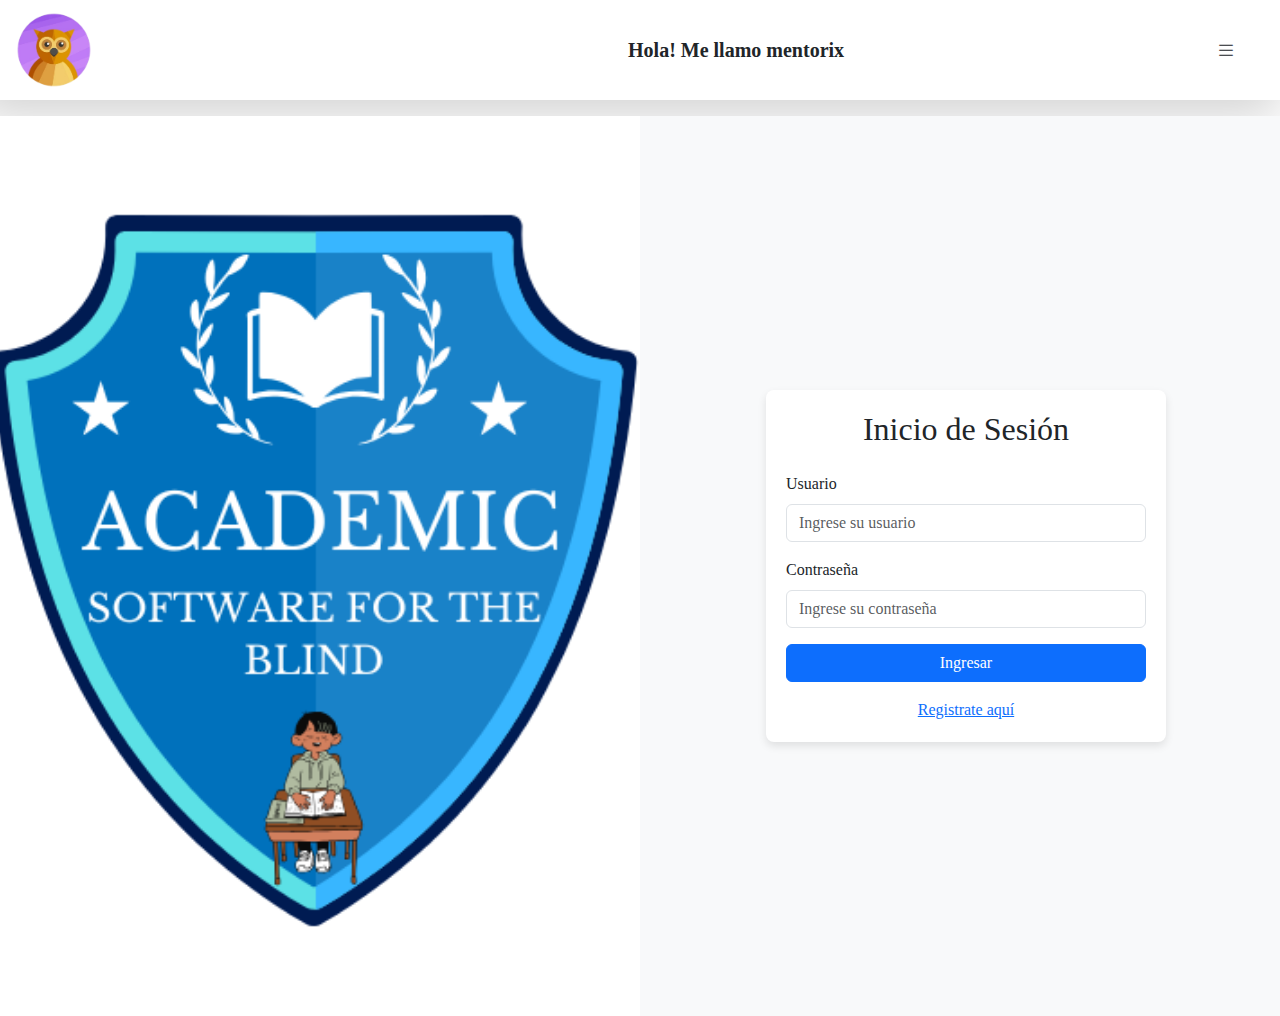
<file: index.html>
<!DOCTYPE html>
<html lang="en">
<head>
    <meta charset="UTF-8">
    <meta name="viewport" content="width=device-width, initial-scale=1.0">
    <link href="https://cdn.jsdelivr.net/npm/bootstrap@5.3.3/dist/css/bootstrap.min.css" rel="stylesheet" integrity="sha384-QWTKZyjpPEjISv5WaRU9OFeRpok6YctnYmDr5pNlyT2bRjXh0JMhjY6hW+ALEwIH" crossorigin="anonymous">
    <link rel="stylesheet" href="https://cdn.jsdelivr.net/npm/bootstrap-icons@1.11.3/font/bootstrap-icons.min.css">
    <link rel="stylesheet" href="src/css/index.css">
    <link href="src/css/general.css" rel="stylesheet" />
    <title>Inicio Sesión</title>
</head>
<body>
    <div class="container-fluid p-0 m-0">
        <div class="row">
            <!--Inicio Nav-->
            <nav class="row shadow-lg p-0">
                <div class="col-11 col-xs-11 col-sm-11 col-md-11 col-lg-11 col-xl-11 col-xxl-3 d-flex flex-row align-items-center justify-content-between">
                    <div class="ms-3 col-3">
                        <img src="src/img/mentorix.webp" height="100"/>
                    </div>
                    <div class="col-9 text-center">
                        <label class="fw-bold fs-5">Hola! Me llamo mentorix</label>
                    </div>
                </div>
                <div class="col-3 offset-6 nav__contenedor-menu p-0 d-none d-xs-none d-sm-none d-md-none d-lg-none d-xl-none d-xxl-block">
                    <ul class="list-unstyled d-flex align-items-center justify-content-between h-100">
                        <li class="p-3 h-100 d-flex align-items-center justify-content-center text-center" role="button">
                            <span>Instituciones y sedes</span>
                        </li>
                        <li class="p-3 h-100 d-flex align-items-center justify-content-center text-center" role="button">
                            <span>Servicios</span>
                        </li>
                        <li class="p-3 h-100 d-flex align-items-center justify-content-center text-center" role="button">
                            <span>Acerca de la academia</span>
                        </li>
                    </ul>
                </div>
                <div class="col-1 col-xs-1 col-sm-1 col-md-1 col-lg-1 col-xl-1 d-xs-block d-sm-block d-md-block d-lg-block d-xl-block d-xxl-none">
                    <div class="w-100 h-100 d-flex align-items-center justify-content-center">
                        <span role="button" data-bs-toggle="offcanvas" data-bs-target="#offcanvasRight" aria-controls="offcanvasRight">
                            <i class="bi bi-list fs-5"></i>
                        </span>
                    </div>
                </div>
            </nav>
            <div class="row p-0 offcanvas offcanvas-end" tabindex="-1" id="offcanvasRight" aria-labelledby="offcanvasRightLabel">
                <div class="offcanvas-header flex-column">
                    <h5 class="offcanvas-title" id="offcanvasRightLabel">Menu</h5>
                    <span>Usuario estudiante - Nombre</span>
                    <button type="button" class="btn-close" data-bs-dismiss="offcanvas" aria-label="Close"></button>
                  </div>
                <div class="col-12 offcanvas-body">
                    <ul class="list-unstyled d-flex flex-column align-items-center">
                        <li class="p-3 d-flex align-items-center justify-content-center text-center" role="button">
                            <span>Instituciones y sedes</span>
                        </li>
                        <li class="p-3 d-flex align-items-center justify-content-center text-center" role="button">
                            <span>Servicios</span>
                        </li>
                        <li class="p-3 d-flex align-items-center justify-content-center text-center" role="button">
                            <span>Acerca de la academia</span>
                        </li>
                    </ul>
                </div>
            </div>
            <div class="row mt-3">
                <div class="col-2 offset-10 text-center d-none d-xs-none d-sm-none d-md-none d-lg-none d-xl-none d-xxl-block">
                    <span>Usuario estudiante - Nombre</span>
                </div>
            </div>
            <!--Fin Nav-->
            <!-- Panel Izquierdo -->
            <div class="col-lg-6 left-panel d-none d-lg-block"></div>
            <!-- Panel Derecho -->
            <div class="col-lg-6 right-panel">
                <div class="login-box">
                    <h2 class="text-center mb-4">Inicio de Sesión</h2>
                    <form>
                        <div class="mb-3">
                            <label for="username" class="form-label">Usuario</label>
                            <input type="text" class="form-control" id="username" placeholder="Ingrese su usuario" required>
                        </div>
                        <div class="mb-3">
                            <label for="password" class="form-label">Contraseña</label>
                            <input type="password" class="form-control" id="password" placeholder="Ingrese su contraseña" required>
                        </div>
                        <a href="inicio.html" class="btn btn-primary w-100">Ingresar</a>
                        <div class="w-100 d-flex justify-content-center mt-3">
                            <a href="registro.html">Registrate aquí</a>

                        </div>
                    </form>
                </div>
            </div>
        </div>
    </div>
    <script src="https://cdn.jsdelivr.net/npm/bootstrap@5.3.0/dist/js/bootstrap.bundle.min.js"></script>
</body>
</html>
</file>
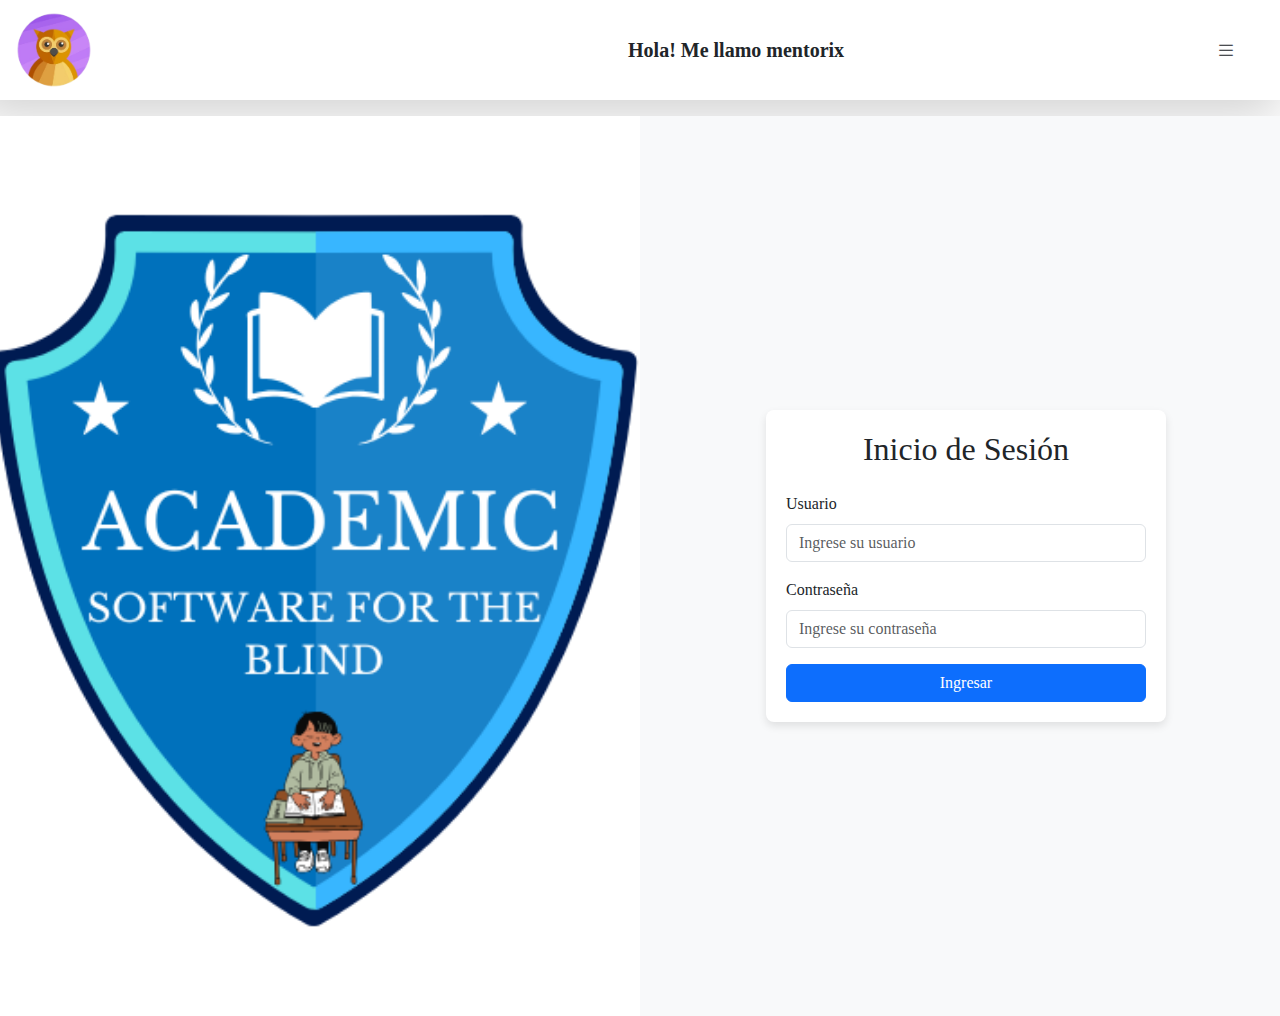
<file: views/index.html>
<!DOCTYPE html>
<html lang="en">
<head>
    <meta charset="UTF-8">
    <meta name="viewport" content="width=device-width, initial-scale=1.0">
    <link href="https://cdn.jsdelivr.net/npm/bootstrap@5.3.3/dist/css/bootstrap.min.css" rel="stylesheet" integrity="sha384-QWTKZyjpPEjISv5WaRU9OFeRpok6YctnYmDr5pNlyT2bRjXh0JMhjY6hW+ALEwIH" crossorigin="anonymous">
    <link rel="stylesheet" href="https://cdn.jsdelivr.net/npm/bootstrap-icons@1.11.3/font/bootstrap-icons.min.css">
    <link rel="stylesheet" href="../src/css/index.css">
    <link href="../src/css/general.css" rel="stylesheet" />
    <title>Inicio Sesión</title>
</head>
<body>
    <div class="container-fluid p-0 m-0">
        <div class="row">
            <!--Inicio Nav-->
            <nav class="row shadow-lg p-0">
                <div class="col-11 col-xs-11 col-sm-11 col-md-11 col-lg-11 col-xl-11 col-xxl-3 d-flex flex-row align-items-center justify-content-between">
                    <div class="ms-3 col-3">
                        <img src="../src/img/mentorix.webp" height="100"/>
                    </div>
                    <div class="col-9 text-center">
                        <label class="fw-bold fs-5">Hola! Me llamo mentorix</label>
                    </div>
                </div>
                <div class="col-3 offset-6 nav__contenedor-menu p-0 d-none d-xs-none d-sm-none d-md-none d-lg-none d-xl-none d-xxl-block">
                    <ul class="list-unstyled d-flex align-items-center justify-content-between h-100">
                        <li class="p-3 h-100 d-flex align-items-center justify-content-center text-center" role="button">
                            <span>Instituciones y sedes</span>
                        </li>
                        <li class="p-3 h-100 d-flex align-items-center justify-content-center text-center" role="button">
                            <span>Servicios</span>
                        </li>
                        <li class="p-3 h-100 d-flex align-items-center justify-content-center text-center" role="button">
                            <span>Acerca de la academia</span>
                        </li>
                    </ul>
                </div>
                <div class="col-1 col-xs-1 col-sm-1 col-md-1 col-lg-1 col-xl-1 d-xs-block d-sm-block d-md-block d-lg-block d-xl-block d-xxl-none">
                    <div class="w-100 h-100 d-flex align-items-center justify-content-center">
                        <span role="button" data-bs-toggle="offcanvas" data-bs-target="#offcanvasRight" aria-controls="offcanvasRight">
                            <i class="bi bi-list fs-5"></i>
                        </span>
                    </div>
                </div>
            </nav>
            <div class="row p-0 offcanvas offcanvas-end" tabindex="-1" id="offcanvasRight" aria-labelledby="offcanvasRightLabel">
                <div class="offcanvas-header flex-column">
                    <h5 class="offcanvas-title" id="offcanvasRightLabel">Menu</h5>
                    <span>Usuario estudiante - Nombre</span>
                    <button type="button" class="btn-close" data-bs-dismiss="offcanvas" aria-label="Close"></button>
                  </div>
                <div class="col-12 offcanvas-body">
                    <ul class="list-unstyled d-flex flex-column align-items-center">
                        <li class="p-3 d-flex align-items-center justify-content-center text-center" role="button">
                            <span>Instituciones y sedes</span>
                        </li>
                        <li class="p-3 d-flex align-items-center justify-content-center text-center" role="button">
                            <span>Servicios</span>
                        </li>
                        <li class="p-3 d-flex align-items-center justify-content-center text-center" role="button">
                            <span>Acerca de la academia</span>
                        </li>
                    </ul>
                </div>
            </div>
            <div class="row mt-3">
                <div class="col-2 offset-10 text-center d-none d-xs-none d-sm-none d-md-none d-lg-none d-xl-none d-xxl-block">
                    <span>Usuario estudiante - Nombre</span>
                </div>
            </div>
            <!--Fin Nav-->
            <!-- Panel Izquierdo -->
            <div class="col-lg-6 left-panel d-none d-lg-block"></div>
            <!-- Panel Derecho -->
            <div class="col-lg-6 right-panel">
                <div class="login-box">
                    <h2 class="text-center mb-4">Inicio de Sesión</h2>
                    <form>
                        <div class="mb-3">
                            <label for="username" class="form-label">Usuario</label>
                            <input type="text" class="form-control" id="username" placeholder="Ingrese su usuario" required>
                        </div>
                        <div class="mb-3">
                            <label for="password" class="form-label">Contraseña</label>
                            <input type="password" class="form-control" id="password" placeholder="Ingrese su contraseña" required>
                        </div>
                        <button type="submit" class="btn btn-primary w-100">Ingresar</button>
                    </form>
                </div>
            </div>
        </div>
    </div>
    <script src="https://cdn.jsdelivr.net/npm/bootstrap@5.3.0/dist/js/bootstrap.bundle.min.js"></script>
</body>
</html>
</file>
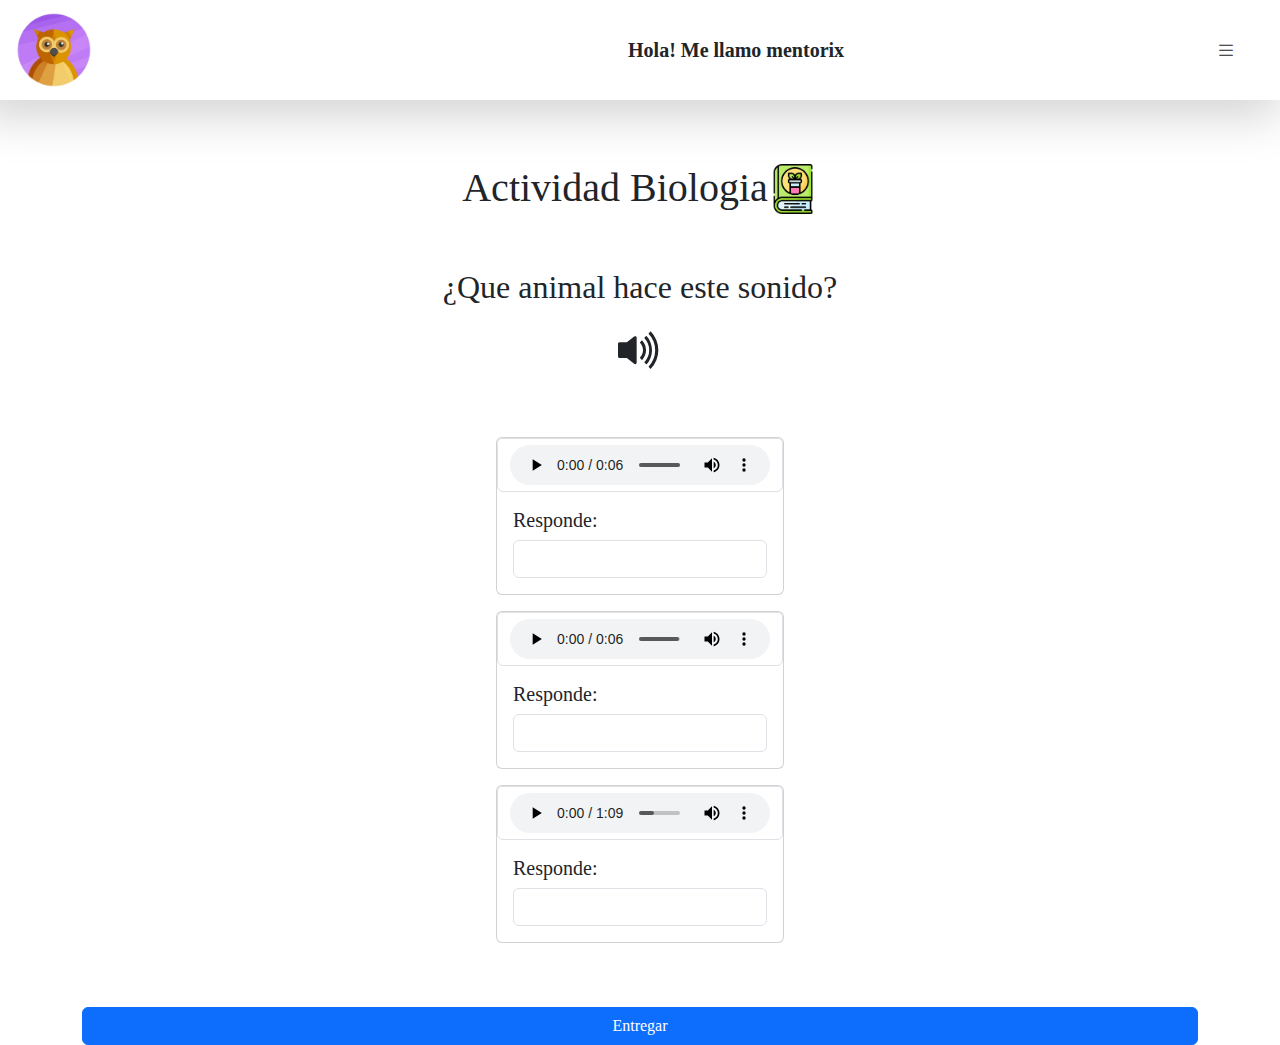
<file: actividad.html>
<!DOCTYPE html>
<html lang="es">
<head>
    <meta charset="UTF-8">
    <meta name="viewport" content="width=device-width, initial-scale=1.0">
    <link href="https://cdn.jsdelivr.net/npm/bootstrap@5.3.3/dist/css/bootstrap.min.css" rel="stylesheet" integrity="sha384-QWTKZyjpPEjISv5WaRU9OFeRpok6YctnYmDr5pNlyT2bRjXh0JMhjY6hW+ALEwIH" crossorigin="anonymous">
    <link rel="stylesheet" href="https://cdn.jsdelivr.net/npm/bootstrap-icons@1.11.3/font/bootstrap-icons.min.css">
    <link href="/src/css/general.css" rel="stylesheet" />
    <!-- <link href="../src/css/inicio.css" rel="stylesheet" /> -->
    <title>Actividad</title>
</head>
<body style="min-height: 100vh;">
    <div class="container-fluid p-0 m-0">
        <div class="row">
            <!--Inicio Nav-->
            <nav class="row shadow-lg p-0">
                <div class="col-11 col-xs-11 col-sm-11 col-md-11 col-lg-11 col-xl-11 col-xxl-3 d-flex flex-row align-items-center justify-content-between">
                    <div class="ms-3 col-3">
                        <img src="src/img/mentorix.webp" height="100"/>
                    </div>
                    <div class="col-9 text-center">
                        <label class="fw-bold fs-5">Hola! Me llamo mentorix</label>
                    </div>
                </div>
                <div class="col-3 offset-6 nav__contenedor-menu p-0 d-none d-xs-none d-sm-none d-md-none d-lg-none d-xl-none d-xxl-block">
                    <ul class="list-unstyled d-flex align-items-center justify-content-between h-100">
                        <li class="p-3 h-100 d-flex align-items-center justify-content-center text-center" role="button">
                            <span>Instituciones y sedes</span>
                        </li>
                        <li class="p-3 h-100 d-flex align-items-center justify-content-center text-center" role="button">
                            <span>Servicios</span>
                        </li>
                        <li class="p-3 h-100 d-flex align-items-center justify-content-center text-center" role="button">
                            <span>Acerca de la academia</span>
                        </li>
                    </ul>
                </div>
                <div class="col-1 col-xs-1 col-sm-1 col-md-1 col-lg-1 col-xl-1 d-xs-block d-sm-block d-md-block d-lg-block d-xl-block d-xxl-none">
                    <div class="w-100 h-100 d-flex align-items-center justify-content-center">
                        <span role="button" data-bs-toggle="offcanvas" data-bs-target="#offcanvasRight" aria-controls="offcanvasRight">
                            <i class="bi bi-list fs-5"></i>
                        </span>
                    </div>
                </div>
            </nav>
            <div class="row p-0 offcanvas offcanvas-end" tabindex="-1" id="offcanvasRight" aria-labelledby="offcanvasRightLabel">
                <div class="offcanvas-header flex-column">
                    <h5 class="offcanvas-title" id="offcanvasRightLabel">Menu</h5>
                    <span>Usuario estudiante - Nombre</span>
                    <button type="button" class="btn-close" data-bs-dismiss="offcanvas" aria-label="Close"></button>
                  </div>
                <div class="col-12 offcanvas-body">
                    <ul class="list-unstyled d-flex flex-column align-items-center">
                        <li class="p-3 d-flex align-items-center justify-content-center text-center" role="button">
                            <span>Instituciones y sedes</span>
                        </li>
                        <li class="p-3 d-flex align-items-center justify-content-center text-center" role="button">
                            <span>Servicios</span>
                        </li>
                        <li class="p-3 d-flex align-items-center justify-content-center text-center" role="button">
                            <span>Acerca de la academia</span>
                        </li>
                    </ul>
                </div>
            </div>
            <div class="row mt-3">
                <div class="col-2 offset-10 text-center d-none d-xs-none d-sm-none d-md-none d-lg-none d-xl-none d-xxl-block">
                    <span>Usuario estudiante - Nombre</span>
                </div>
            </div>
            <!--Fin Nav-->
        </div>
    </div>
    <div class="container mt-5">
        <div class="row">
            <div class="col-12 d-flex flex-row mb-5 justify-content-center justify-content-sm-center justify-content-md-center justify-content-lg-center justify-content-xl-center justify-content-xxl-start">
                <h1>Actividad Biologia</h1>
                <img src="src/img/biologia.webp" alt="biologiaImage" height="50">
            </div>
            <div class="col-12">
                <div class="col-12 text-center mb-5 ">
                    <h2>¿Que animal hace este sonido?</h2>
                    <i class="bi bi-volume-up-fill" style="font-size:50px;"></i>
                </div>
                <div class="row">
                    <div class="col-12 col-xs-12 col-sm-12 col-md-12 col-lg-12 col-xl-12 col-xxl-4 mb-3 d-flex justify-content-center">
                        <div class="card" style="width: 18rem;">
                            <audio controls class="card-img-top form-control">
                                <source src="src/audio/vaca.mp3" type="audio/mpeg">
                                Your browser does not support the audio element.
                            </audio>
                            <div class="card-body">
                              <h5 class="card-title">Responde:</h5>
                              <input type="text" class="form-control" />
                            </div>
                        </div>
                    </div>
                    <div class="col-12 col-xs-12 col-sm-12 col-md-12 col-lg-12 col-xl-12 col-xxl-4 mb-3 d-flex justify-content-center">
                        <div class="card" style="width: 18rem;">
                            <audio controls class="card-img-top form-control">
                                <source src="src/audio/gato.mp3" type="audio/mpeg">
                                Your browser does not support the audio element.
                            </audio>
                            <div class="card-body">
                              <h5 class="card-title">Responde:</h5>
                              <input type="text" class="form-control" />
                            </div>
                        </div>
                    </div>
                    <div class="col-12 col-xs-12 col-sm-12 col-md-12 col-lg-12 col-xl-12 col-xxl-4 mb-3 d-flex justify-content-center">
                        <div class="card" style="width: 18rem;">
                            <audio controls class="card-img-top form-control">
                                <source src="src/audio/perro.mp3" type="audio/mpeg">
                                Your browser does not support the audio element.
                            </audio>
                            <div class="card-body">
                              <h5 class="card-title">Responde:</h5>
                              <input type="text" class="form-control" />
                            </div>
                        </div>
                    </div>
                    <div class="col-12 mt-5">
                        <a href="Calificaciones.html" class="btn btn-primary w-100">Entregar</a> 
                    </div>
                </div>
            </div>
        </div>
    </div>
    <script src="https://cdn.jsdelivr.net/npm/bootstrap@5.3.3/dist/js/bootstrap.bundle.min.js" integrity="sha384-YvpcrYf0tY3lHB60NNkmXc5s9fDVZLESaAA55NDzOxhy9GkcIdslK1eN7N6jIeHz" crossorigin="anonymous"></script>
</body>
</html>
</file>
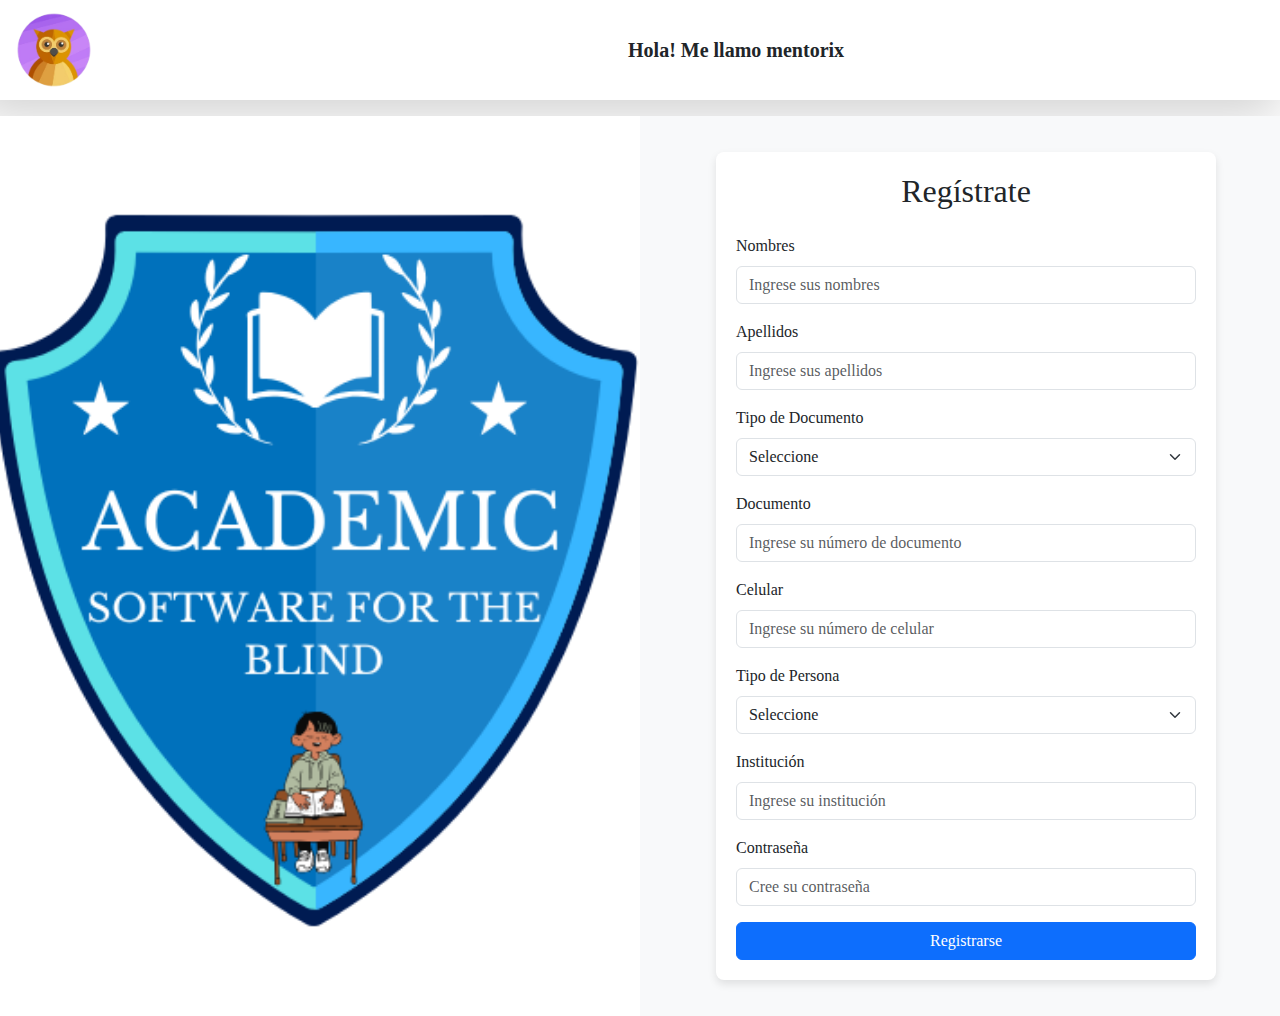
<file: registro.html>
<!DOCTYPE html>
<html lang="en">
<head>
    <meta charset="UTF-8">
    <meta name="viewport" content="width=device-width, initial-scale=1.0">
    <title>Registro</title>
    <link href="https://cdn.jsdelivr.net/npm/bootstrap@5.3.0/dist/css/bootstrap.min.css" rel="stylesheet">
    <link href="src/css/general.css" rel="stylesheet" />
    <link rel="stylesheet" href="src/css/registro.css">
</head>
<body>
    <div class="container-fluid p-0 m-0">
        <div class="row">
            <!--Inicio Nav-->
            <nav class="row shadow-lg p-0">
                <div class="col-11 col-xs-11 col-sm-11 col-md-11 col-lg-11 col-xl-11 col-xxl-3 d-flex flex-row align-items-center justify-content-between">
                    <div class="ms-3 col-3">
                        <img src="src/img/mentorix.webp" height="100"/>
                    </div>
                    <div class="col-9 text-center">
                        <label class="fw-bold fs-5">Hola! Me llamo mentorix</label>
                    </div>
                </div>
                <div class="col-3 offset-6 nav__contenedor-menu p-0 d-none d-xs-none d-sm-none d-md-none d-lg-none d-xl-none d-xxl-block">
                    <ul class="list-unstyled d-flex align-items-center justify-content-between h-100">
                        <li class="p-3 h-100 d-flex align-items-center justify-content-center text-center" role="button">
                            <span>Instituciones y sedes</span>
                        </li>
                        <li class="p-3 h-100 d-flex align-items-center justify-content-center text-center" role="button">
                            <span>Servicios</span>
                        </li>
                        <li class="p-3 h-100 d-flex align-items-center justify-content-center text-center" role="button">
                            <span>Acerca de la academia</span>
                        </li>
                    </ul>
                </div>
                <div class="col-1 col-xs-1 col-sm-1 col-md-1 col-lg-1 col-xl-1 d-xs-block d-sm-block d-md-block d-lg-block d-xl-block d-xxl-none">
                    <div class="w-100 h-100 d-flex align-items-center justify-content-center">
                        <span role="button" data-bs-toggle="offcanvas" data-bs-target="#offcanvasRight" aria-controls="offcanvasRight">
                            <i class="bi bi-list fs-5"></i>
                        </span>
                    </div>
                </div>
            </nav>
            <div class="row p-0 offcanvas offcanvas-end" tabindex="-1" id="offcanvasRight" aria-labelledby="offcanvasRightLabel">
                <div class="offcanvas-header flex-column">
                    <h5 class="offcanvas-title" id="offcanvasRightLabel">Menu</h5>
                    <span>Usuario estudiante - Nombre</span>
                    <button type="button" class="btn-close" data-bs-dismiss="offcanvas" aria-label="Close"></button>
                  </div>
                <div class="col-12 offcanvas-body">
                    <ul class="list-unstyled d-flex flex-column align-items-center">
                        <li class="p-3 d-flex align-items-center justify-content-center text-center" role="button">
                            <span>Instituciones y sedes</span>
                        </li>
                        <li class="p-3 d-flex align-items-center justify-content-center text-center" role="button">
                            <span>Servicios</span>
                        </li>
                        <li class="p-3 d-flex align-items-center justify-content-center text-center" role="button">
                            <span>Acerca de la academia</span>
                        </li>
                    </ul>
                </div>
            </div>
            <div class="row mt-3">
                <div class="col-2 offset-10 text-center d-none d-xs-none d-sm-none d-md-none d-lg-none d-xl-none d-xxl-block">
                    <span>Usuario estudiante - Nombre</span>
                </div>
            </div>
            <!--Fin Nav-->

            <!-- Panel Izquierdo -->
            <div class="col-lg-6 left-panel d-none d-lg-block"></div>

            <!-- Panel Derecho -->
            <div class="col-lg-6 right-panel">
                <div class="register-box">
                    <h2 class="text-center mb-4">Regístrate</h2>
                    <form>
                        <div class="mb-3">
                            <label for="nombres" class="form-label">Nombres</label>
                            <input type="text" class="form-control" id="nombres" placeholder="Ingrese sus nombres" required>
                        </div>
                        <div class="mb-3">
                            <label for="apellidos" class="form-label">Apellidos</label>
                            <input type="text" class="form-control" id="apellidos" placeholder="Ingrese sus apellidos" required>
                        </div>
                        <div class="mb-3">
                            <label for="tipoDocumento" class="form-label">Tipo de Documento</label>
                            <select class="form-select" id="tipoDocumento" required>
                                <option value="" selected disabled>Seleccione</option>
                                <option value="cc">Cédula de Ciudadanía</option>
                                <option value="ce">Cédula de Extranjería</option>
                                <option value="pasaporte">Pasaporte</option>
                            </select>
                        </div>
                        <div class="mb-3">
                            <label for="documento" class="form-label">Documento</label>
                            <input type="text" class="form-control" id="documento" placeholder="Ingrese su número de documento" required>
                        </div>
                        <div class="mb-3">
                            <label for="celular" class="form-label">Celular</label>
                            <input type="tel" class="form-control" id="celular" placeholder="Ingrese su número de celular" required>
                        </div>
                        <div class="mb-3">
                            <label for="tipoPersona" class="form-label">Tipo de Persona</label>
                            <select class="form-select" id="tipoPersona" required>
                                <option value="" selected disabled>Seleccione</option>
                                <option value="tutor">Tutor</option>
                                <option value="estudiante">Estudiante</option>
                            </select>
                        </div>
                        <div class="mb-3">
                            <label for="institucion" class="form-label">Institución</label>
                            <input type="text" class="form-control" id="institucion" placeholder="Ingrese su institución">
                        </div>
                        <div class="mb-3">
                            <label for="password" class="form-label">Contraseña</label>
                            <input type="password" class="form-control" id="password" placeholder="Cree su contraseña" required>
                        </div>
                        <button type="submit" class="btn btn-primary w-100">Registrarse</button>
                    </form>
                </div>
            </div>
        </div>
    </div>
    <script src="https://cdn.jsdelivr.net/npm/bootstrap@5.3.0/dist/js/bootstrap.bundle.min.js"></script>
</body>
</html>
</file>
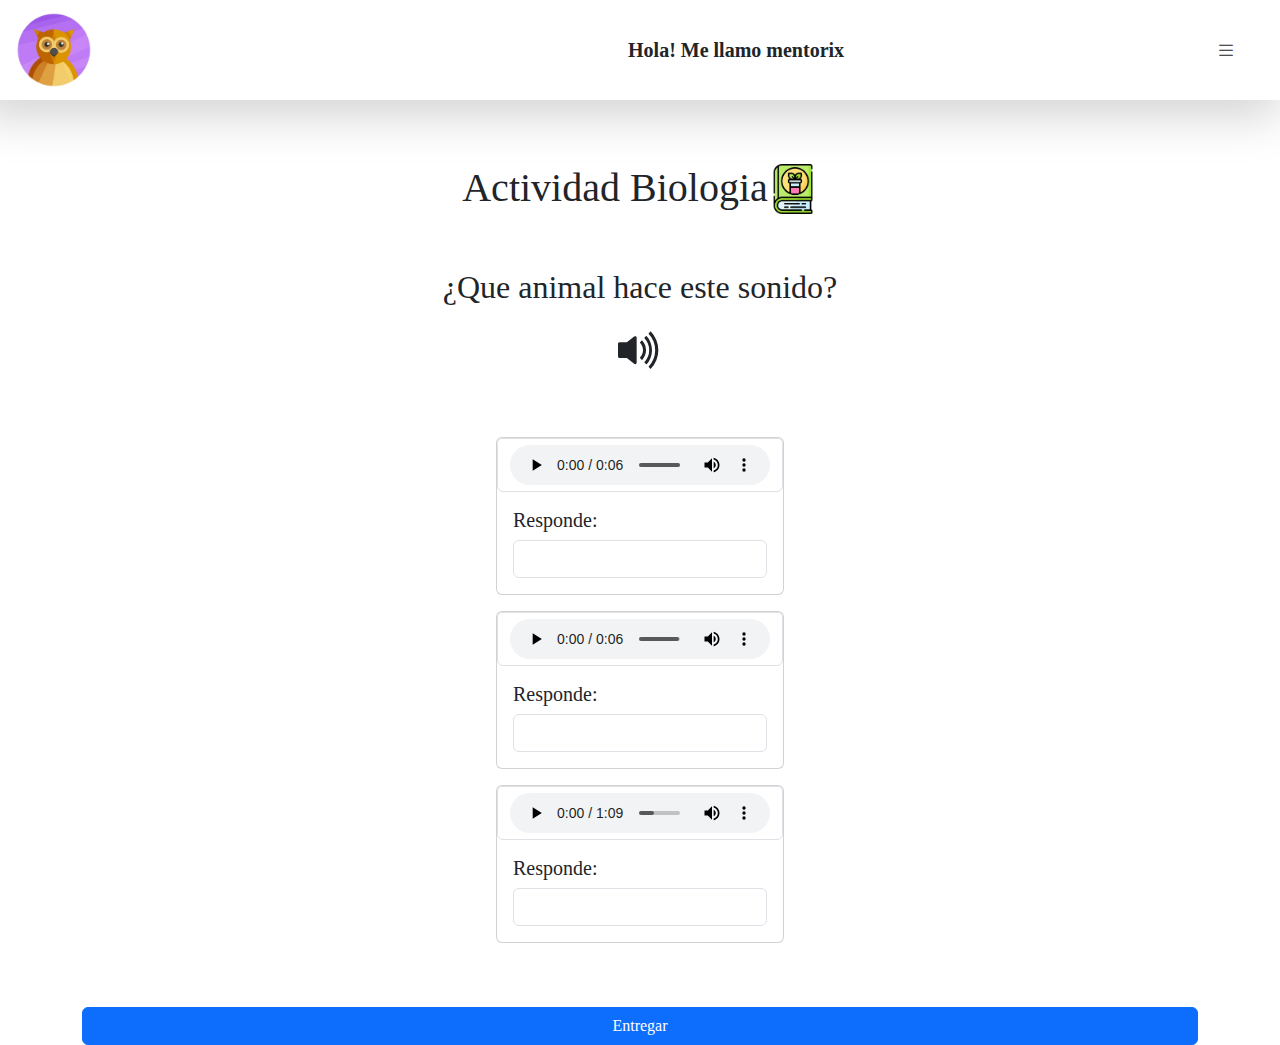
<file: views/actividad.html>
<!DOCTYPE html>
<html lang="es">
<head>
    <meta charset="UTF-8">
    <meta name="viewport" content="width=device-width, initial-scale=1.0">
    <link href="https://cdn.jsdelivr.net/npm/bootstrap@5.3.3/dist/css/bootstrap.min.css" rel="stylesheet" integrity="sha384-QWTKZyjpPEjISv5WaRU9OFeRpok6YctnYmDr5pNlyT2bRjXh0JMhjY6hW+ALEwIH" crossorigin="anonymous">
    <link rel="stylesheet" href="https://cdn.jsdelivr.net/npm/bootstrap-icons@1.11.3/font/bootstrap-icons.min.css">
    <link href="../src/css/general.css" rel="stylesheet" />
    <!-- <link href="../src/css/inicio.css" rel="stylesheet" /> -->
    <title>Actividad</title>
</head>
<body style="min-height: 100vh;">
    <div class="container-fluid p-0 m-0">
        <div class="row">
            <!--Inicio Nav-->
            <nav class="row shadow-lg p-0">
                <div class="col-11 col-xs-11 col-sm-11 col-md-11 col-lg-11 col-xl-11 col-xxl-3 d-flex flex-row align-items-center justify-content-between">
                    <div class="ms-3 col-3">
                        <img src="../src/img/mentorix.webp" height="100"/>
                    </div>
                    <div class="col-9 text-center">
                        <label class="fw-bold fs-5">Hola! Me llamo mentorix</label>
                    </div>
                </div>
                <div class="col-3 offset-6 nav__contenedor-menu p-0 d-none d-xs-none d-sm-none d-md-none d-lg-none d-xl-none d-xxl-block">
                    <ul class="list-unstyled d-flex align-items-center justify-content-between h-100">
                        <li class="p-3 h-100 d-flex align-items-center justify-content-center text-center" role="button">
                            <span>Instituciones y sedes</span>
                        </li>
                        <li class="p-3 h-100 d-flex align-items-center justify-content-center text-center" role="button">
                            <span>Servicios</span>
                        </li>
                        <li class="p-3 h-100 d-flex align-items-center justify-content-center text-center" role="button">
                            <span>Acerca de la academia</span>
                        </li>
                    </ul>
                </div>
                <div class="col-1 col-xs-1 col-sm-1 col-md-1 col-lg-1 col-xl-1 d-xs-block d-sm-block d-md-block d-lg-block d-xl-block d-xxl-none">
                    <div class="w-100 h-100 d-flex align-items-center justify-content-center">
                        <span role="button" data-bs-toggle="offcanvas" data-bs-target="#offcanvasRight" aria-controls="offcanvasRight">
                            <i class="bi bi-list fs-5"></i>
                        </span>
                    </div>
                </div>
            </nav>
            <div class="row p-0 offcanvas offcanvas-end" tabindex="-1" id="offcanvasRight" aria-labelledby="offcanvasRightLabel">
                <div class="offcanvas-header flex-column">
                    <h5 class="offcanvas-title" id="offcanvasRightLabel">Menu</h5>
                    <span>Usuario estudiante - Nombre</span>
                    <button type="button" class="btn-close" data-bs-dismiss="offcanvas" aria-label="Close"></button>
                  </div>
                <div class="col-12 offcanvas-body">
                    <ul class="list-unstyled d-flex flex-column align-items-center">
                        <li class="p-3 d-flex align-items-center justify-content-center text-center" role="button">
                            <span>Instituciones y sedes</span>
                        </li>
                        <li class="p-3 d-flex align-items-center justify-content-center text-center" role="button">
                            <span>Servicios</span>
                        </li>
                        <li class="p-3 d-flex align-items-center justify-content-center text-center" role="button">
                            <span>Acerca de la academia</span>
                        </li>
                    </ul>
                </div>
            </div>
            <div class="row mt-3">
                <div class="col-2 offset-10 text-center d-none d-xs-none d-sm-none d-md-none d-lg-none d-xl-none d-xxl-block">
                    <span>Usuario estudiante - Nombre</span>
                </div>
            </div>
            <!--Fin Nav-->
        </div>
    </div>
    <div class="container mt-5">
        <div class="row">
            <div class="col-12 d-flex flex-row mb-5 justify-content-center justify-content-sm-center justify-content-md-center justify-content-lg-center justify-content-xl-center justify-content-xxl-start">
                <h1>Actividad Biologia</h1>
                <img src="../src/img/biologia.webp" alt="biologiaImage" height="50">
            </div>
            <div class="col-12">
                <div class="col-12 text-center mb-5 ">
                    <h2>¿Que animal hace este sonido?</h2>
                    <i class="bi bi-volume-up-fill" style="font-size:50px;"></i>
                </div>
                <div class="row">
                    <div class="col-12 col-xs-12 col-sm-12 col-md-12 col-lg-12 col-xl-12 col-xxl-4 mb-3 d-flex justify-content-center">
                        <div class="card" style="width: 18rem;">
                            <audio controls class="card-img-top form-control">
                                <source src="../src/audio/vaca.mp3" type="audio/mpeg">
                                Your browser does not support the audio element.
                            </audio>
                            <div class="card-body">
                              <h5 class="card-title">Responde:</h5>
                              <input type="text" class="form-control" />
                            </div>
                        </div>
                    </div>
                    <div class="col-12 col-xs-12 col-sm-12 col-md-12 col-lg-12 col-xl-12 col-xxl-4 mb-3 d-flex justify-content-center">
                        <div class="card" style="width: 18rem;">
                            <audio controls class="card-img-top form-control">
                                <source src="../src/audio/gato.mp3" type="audio/mpeg">
                                Your browser does not support the audio element.
                            </audio>
                            <div class="card-body">
                              <h5 class="card-title">Responde:</h5>
                              <input type="text" class="form-control" />
                            </div>
                        </div>
                    </div>
                    <div class="col-12 col-xs-12 col-sm-12 col-md-12 col-lg-12 col-xl-12 col-xxl-4 mb-3 d-flex justify-content-center">
                        <div class="card" style="width: 18rem;">
                            <audio controls class="card-img-top form-control">
                                <source src="../src/audio/perro.mp3" type="audio/mpeg">
                                Your browser does not support the audio element.
                            </audio>
                            <div class="card-body">
                              <h5 class="card-title">Responde:</h5>
                              <input type="text" class="form-control" />
                            </div>
                        </div>
                    </div>
                    <div class="col-12 mt-5">
                        <button class="btn btn-primary w-100" type="button">Entregar</button>
                    </div>
                </div>
            </div>
        </div>
    </div>
    <script src="https://cdn.jsdelivr.net/npm/bootstrap@5.3.3/dist/js/bootstrap.bundle.min.js" integrity="sha384-YvpcrYf0tY3lHB60NNkmXc5s9fDVZLESaAA55NDzOxhy9GkcIdslK1eN7N6jIeHz" crossorigin="anonymous"></script>
</body>
</html>
</file>
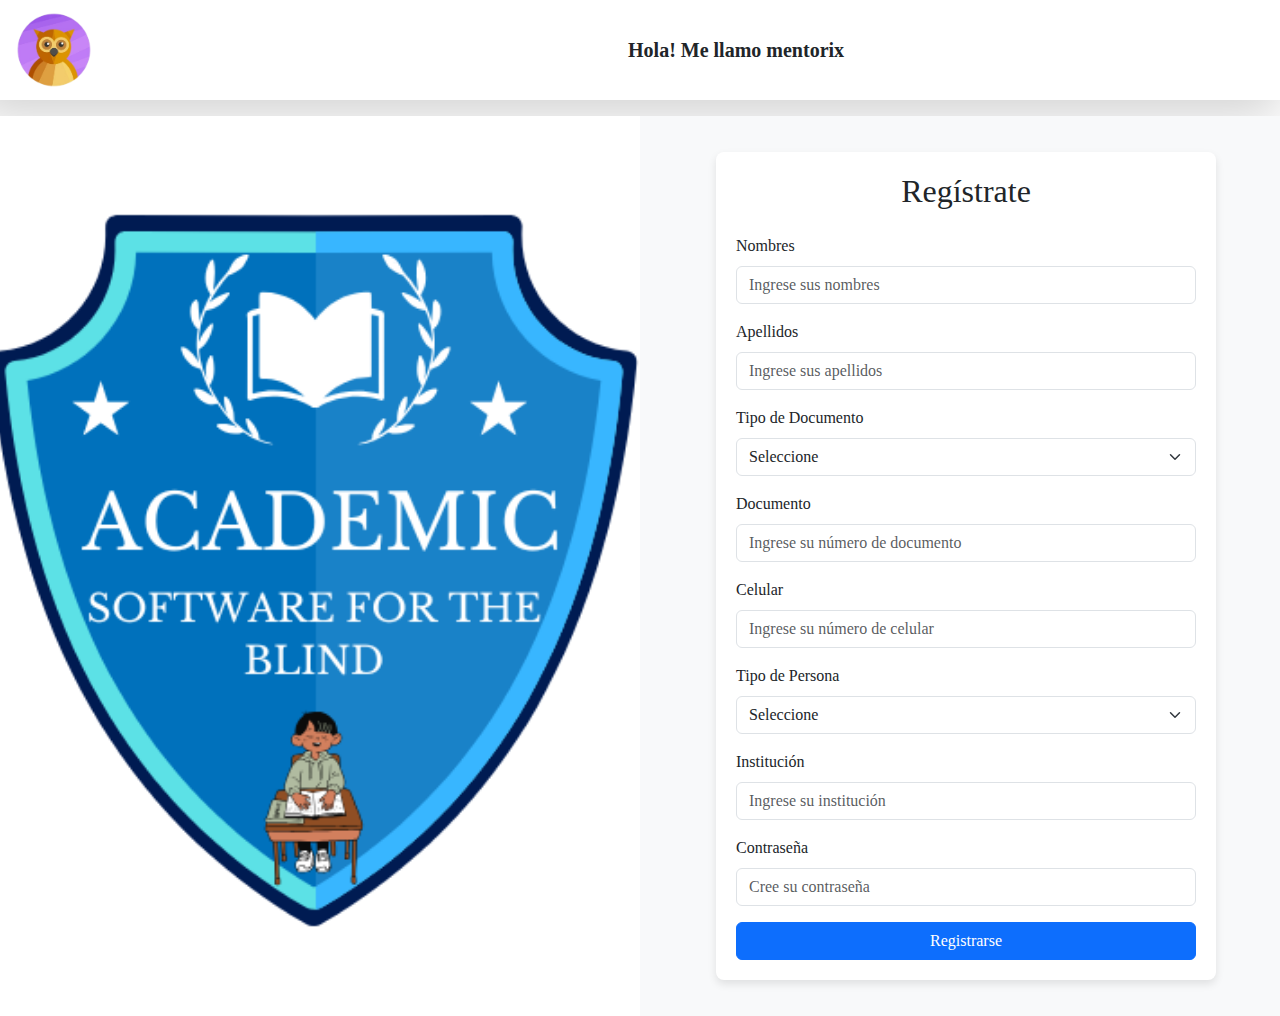
<file: views/registro.html>
<!DOCTYPE html>
<html lang="en">
<head>
    <meta charset="UTF-8">
    <meta name="viewport" content="width=device-width, initial-scale=1.0">
    <title>Registro</title>
    <link href="https://cdn.jsdelivr.net/npm/bootstrap@5.3.0/dist/css/bootstrap.min.css" rel="stylesheet">
    <link href="../src/css/general.css" rel="stylesheet" />
    <link rel="stylesheet" href="../src/css/registro.css">
</head>
<body>
    <div class="container-fluid p-0 m-0">
        <div class="row">
            <!--Inicio Nav-->
            <nav class="row shadow-lg p-0">
                <div class="col-11 col-xs-11 col-sm-11 col-md-11 col-lg-11 col-xl-11 col-xxl-3 d-flex flex-row align-items-center justify-content-between">
                    <div class="ms-3 col-3">
                        <img src="../src/img/mentorix.webp" height="100"/>
                    </div>
                    <div class="col-9 text-center">
                        <label class="fw-bold fs-5">Hola! Me llamo mentorix</label>
                    </div>
                </div>
                <div class="col-3 offset-6 nav__contenedor-menu p-0 d-none d-xs-none d-sm-none d-md-none d-lg-none d-xl-none d-xxl-block">
                    <ul class="list-unstyled d-flex align-items-center justify-content-between h-100">
                        <li class="p-3 h-100 d-flex align-items-center justify-content-center text-center" role="button">
                            <span>Instituciones y sedes</span>
                        </li>
                        <li class="p-3 h-100 d-flex align-items-center justify-content-center text-center" role="button">
                            <span>Servicios</span>
                        </li>
                        <li class="p-3 h-100 d-flex align-items-center justify-content-center text-center" role="button">
                            <span>Acerca de la academia</span>
                        </li>
                    </ul>
                </div>
                <div class="col-1 col-xs-1 col-sm-1 col-md-1 col-lg-1 col-xl-1 d-xs-block d-sm-block d-md-block d-lg-block d-xl-block d-xxl-none">
                    <div class="w-100 h-100 d-flex align-items-center justify-content-center">
                        <span role="button" data-bs-toggle="offcanvas" data-bs-target="#offcanvasRight" aria-controls="offcanvasRight">
                            <i class="bi bi-list fs-5"></i>
                        </span>
                    </div>
                </div>
            </nav>
            <div class="row p-0 offcanvas offcanvas-end" tabindex="-1" id="offcanvasRight" aria-labelledby="offcanvasRightLabel">
                <div class="offcanvas-header flex-column">
                    <h5 class="offcanvas-title" id="offcanvasRightLabel">Menu</h5>
                    <span>Usuario estudiante - Nombre</span>
                    <button type="button" class="btn-close" data-bs-dismiss="offcanvas" aria-label="Close"></button>
                  </div>
                <div class="col-12 offcanvas-body">
                    <ul class="list-unstyled d-flex flex-column align-items-center">
                        <li class="p-3 d-flex align-items-center justify-content-center text-center" role="button">
                            <span>Instituciones y sedes</span>
                        </li>
                        <li class="p-3 d-flex align-items-center justify-content-center text-center" role="button">
                            <span>Servicios</span>
                        </li>
                        <li class="p-3 d-flex align-items-center justify-content-center text-center" role="button">
                            <span>Acerca de la academia</span>
                        </li>
                    </ul>
                </div>
            </div>
            <div class="row mt-3">
                <div class="col-2 offset-10 text-center d-none d-xs-none d-sm-none d-md-none d-lg-none d-xl-none d-xxl-block">
                    <span>Usuario estudiante - Nombre</span>
                </div>
            </div>
            <!--Fin Nav-->

            <!-- Panel Izquierdo -->
            <div class="col-lg-6 left-panel d-none d-lg-block"></div>

            <!-- Panel Derecho -->
            <div class="col-lg-6 right-panel">
                <div class="register-box">
                    <h2 class="text-center mb-4">Regístrate</h2>
                    <form>
                        <div class="mb-3">
                            <label for="nombres" class="form-label">Nombres</label>
                            <input type="text" class="form-control" id="nombres" placeholder="Ingrese sus nombres" required>
                        </div>
                        <div class="mb-3">
                            <label for="apellidos" class="form-label">Apellidos</label>
                            <input type="text" class="form-control" id="apellidos" placeholder="Ingrese sus apellidos" required>
                        </div>
                        <div class="mb-3">
                            <label for="tipoDocumento" class="form-label">Tipo de Documento</label>
                            <select class="form-select" id="tipoDocumento" required>
                                <option value="" selected disabled>Seleccione</option>
                                <option value="cc">Cédula de Ciudadanía</option>
                                <option value="ce">Cédula de Extranjería</option>
                                <option value="pasaporte">Pasaporte</option>
                            </select>
                        </div>
                        <div class="mb-3">
                            <label for="documento" class="form-label">Documento</label>
                            <input type="text" class="form-control" id="documento" placeholder="Ingrese su número de documento" required>
                        </div>
                        <div class="mb-3">
                            <label for="celular" class="form-label">Celular</label>
                            <input type="tel" class="form-control" id="celular" placeholder="Ingrese su número de celular" required>
                        </div>
                        <div class="mb-3">
                            <label for="tipoPersona" class="form-label">Tipo de Persona</label>
                            <select class="form-select" id="tipoPersona" required>
                                <option value="" selected disabled>Seleccione</option>
                                <option value="natural">Persona Natural</option>
                                <option value="juridica">Persona Jurídica</option>
                            </select>
                        </div>
                        <div class="mb-3">
                            <label for="institucion" class="form-label">Institución</label>
                            <input type="text" class="form-control" id="institucion" placeholder="Ingrese su institución">
                        </div>
                        <div class="mb-3">
                            <label for="password" class="form-label">Contraseña</label>
                            <input type="password" class="form-control" id="password" placeholder="Cree su contraseña" required>
                        </div>
                        <button type="submit" class="btn btn-primary w-100">Registrarse</button>
                    </form>
                </div>
            </div>
        </div>
    </div>
    <script src="https://cdn.jsdelivr.net/npm/bootstrap@5.3.0/dist/js/bootstrap.bundle.min.js"></script>
</body>
</html>
</file>
<file: src/css/index.css>
.left-panel {
    background: url('../img/logo_web.png') no-repeat center center;
    background-size: cover;
    min-height: 100vh;
}

.right-panel {
    display: flex;
    align-items: center;
    justify-content: center;
    padding: 20px;
    background-color: #f8f9fa;
}

.login-box {
    width: 100%;
    max-width: 400px;
    padding: 20px;
    background: #fff;
    border-radius: 8px;
    box-shadow: 0 4px 8px rgba(0, 0, 0, 0.1);
}
</file>
<file: src/css/general.css>
* {
    font-family: Georgia, 'Times New Roman', Times, serif;
}

.nav__contenedor-menu > ul > li:hover {
    background-color: rgb(241, 241, 241);
}
</file>
<file: src/css/registro.css>
.left-panel {
    background: url('../img/logo_web.png') no-repeat center center;
    background-size: cover;
    min-height: 100vh;
}

.right-panel {
    display: flex;
    align-items: center;
    justify-content: center;
    padding: 20px;
    background-color: #f8f9fa;
}

.register-box {
    width: 100%;
    max-width: 500px;
    padding: 20px;
    background: #fff;
    border-radius: 8px;
    box-shadow: 0 4px 8px rgba(0, 0, 0, 0.1);
}
</file>
